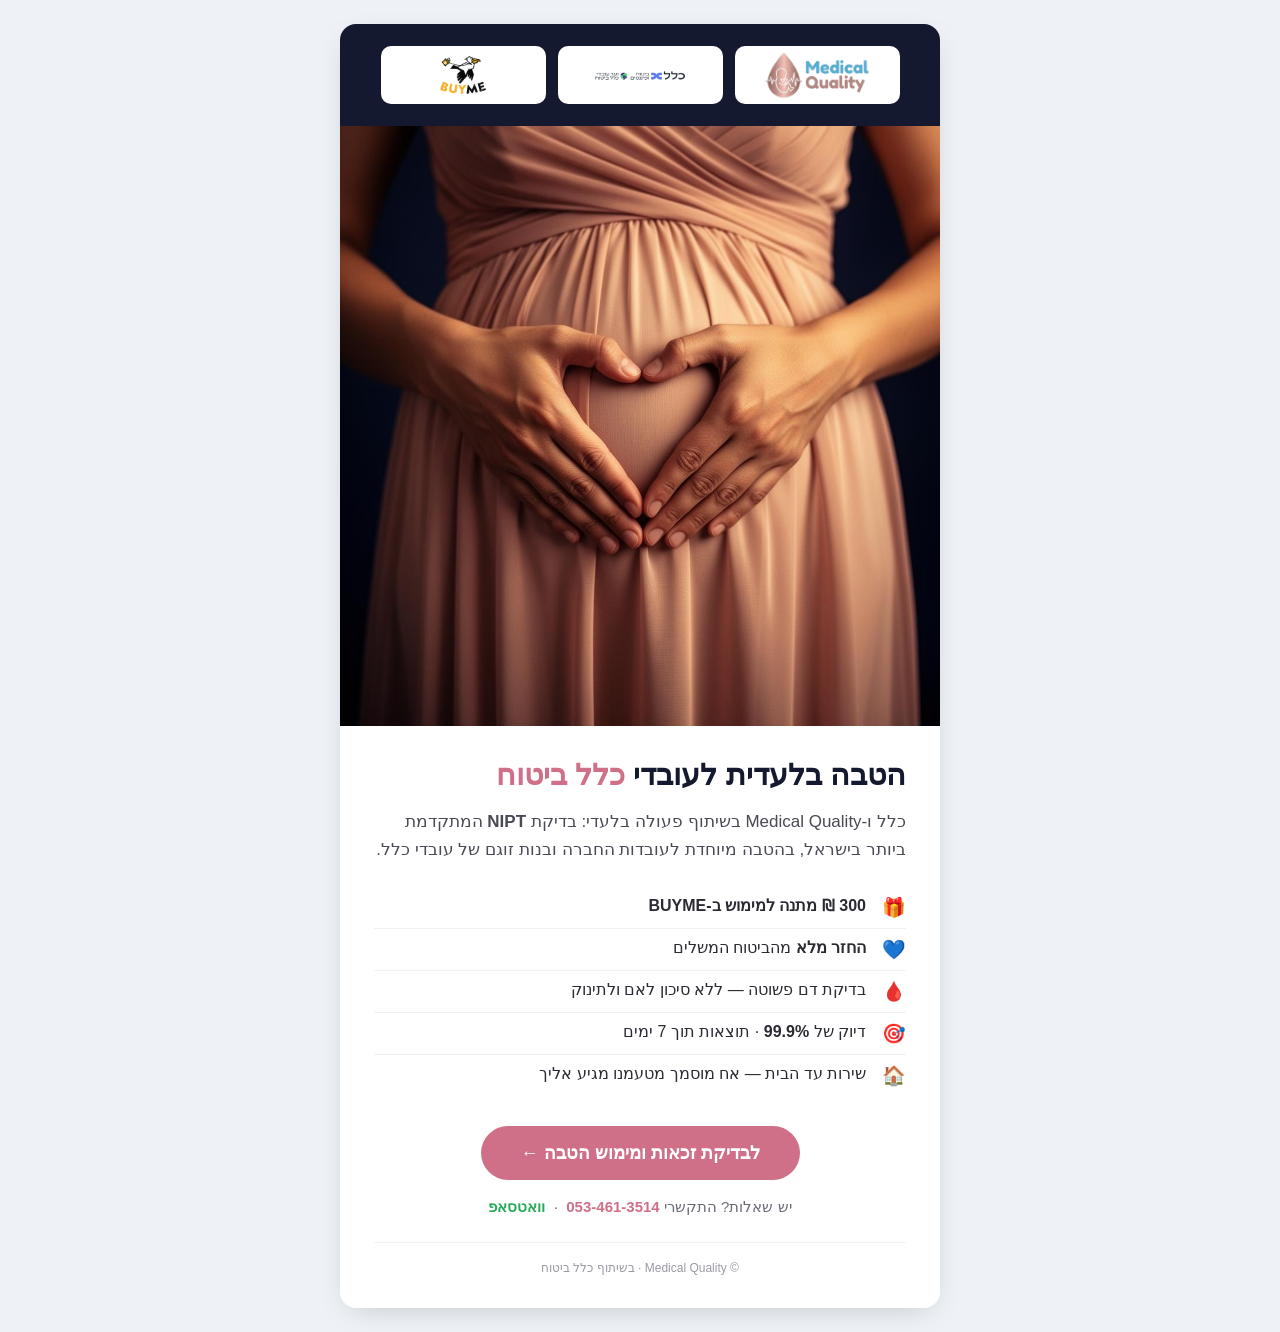
<file: email-clal.html>
<!doctype html>
<html lang="he" dir="rtl">
<head>
<meta charset="utf-8">
<meta name="viewport" content="width=device-width, initial-scale=1">
<meta name="x-apple-disable-message-reformatting">
<title>הטבה בלעדית לעובדי כלל ביטוח</title>
</head>
<body style="margin:0;padding:0;background:#eef1f5;">
  <!-- preheader (hidden) -->
  <div style="display:none;max-height:0;overflow:hidden;opacity:0;color:#eef1f5;font-size:1px;line-height:1px;">
    שיתוף פעולה בלעדי של כלל ו‑Medical Quality · בדיקת NIPT · החזר מלא + 300 ₪ מתנה ל‑BUYME
  </div>

  <table role="presentation" width="100%" cellpadding="0" cellspacing="0" style="background:#eef1f5;">
    <tr><td align="center" style="padding:24px 12px;">

      <table role="presentation" width="600" cellpadding="0" cellspacing="0" style="width:600px;max-width:600px;background:#ffffff;border-radius:16px;overflow:hidden;box-shadow:0 8px 30px -12px rgba(20,25,47,.25);font-family:Arial,'Helvetica Neue',Helvetica,sans-serif;">

        <!-- header / logos (three uniform white cards) -->
        <tr>
          <td align="center" style="background:#14192f;padding:22px 20px;">
            <table role="presentation" dir="rtl" cellpadding="0" cellspacing="0"><tr>
              <td width="165" height="58" align="center" valign="middle" bgcolor="#ffffff" style="background:#ffffff;border-radius:10px;">
                <img src="https://valix007.github.io/MedicalQuality_Lp_Clal/assets/mq-logo-wide.png" width="112" height="54" alt="Medical Quality" style="display:block;">
              </td>
              <td width="12" style="font-size:0;line-height:0;">&nbsp;</td>
              <td width="165" height="58" align="center" valign="middle" bgcolor="#ffffff" style="background:#ffffff;border-radius:10px;">
                <img src="https://valix007.github.io/MedicalQuality_Lp_Clal/assets/clal_white.jpg" width="140" height="15" alt="כלל ביטוח" style="display:block;">
              </td>
              <td width="12" style="font-size:0;line-height:0;">&nbsp;</td>
              <td width="165" height="58" align="center" valign="middle" bgcolor="#ffffff" style="background:#ffffff;border-radius:10px;">
                <img src="https://valix007.github.io/MedicalQuality_Lp_Clal/assets/buyMeLogo.png" width="48" height="48" alt="BUYME" style="display:block;">
              </td>
            </tr></table>
          </td>
        </tr>

        <!-- hero image -->
        <tr>
          <td style="padding:0;">
            <img src="https://valix007.github.io/MedicalQuality_Lp_Clal/assets/hero-pregnant-woman-BCdCmwFh.jpg" width="600" alt="" style="display:block;width:100%;height:auto;">
          </td>
        </tr>

        <!-- headline -->
        <tr>
          <td align="right" dir="rtl" style="padding:30px 34px 0;">
            <h1 style="margin:0;font-size:30px;line-height:1.25;color:#14192f;font-weight:800;">
              הטבה בלעדית לעובדי <span style="color:#cf6f88;">כלל ביטוח</span>
            </h1>
            <p style="margin:14px 0 0;font-size:17px;line-height:1.7;color:#4a4a55;">
              כלל ו‑Medical Quality בשיתוף פעולה בלעדי: בדיקת <strong>NIPT</strong> המתקדמת ביותר בישראל, בהטבה מיוחדת לעובדות החברה ובנות זוגם של עובדי כלל.
            </p>
          </td>
        </tr>

        <!-- benefits -->
        <tr>
          <td style="padding:22px 34px 0;">
            <table role="presentation" dir="rtl" width="100%" cellpadding="0" cellspacing="0" style="font-size:16px;color:#2a2a33;">
              <tr>
                <td width="32" align="right" valign="top" style="padding:9px 0;font-size:19px;">🎁</td>
                <td align="right" valign="top" style="padding:9px 8px 9px 0;"><strong>300 ₪ מתנה למימוש ב‑BUYME</strong></td>
              </tr>
              <tr>
                <td width="32" align="right" valign="top" style="padding:9px 0;font-size:19px;border-top:1px solid #eef1f5;">💙</td>
                <td align="right" valign="top" style="padding:9px 8px 9px 0;border-top:1px solid #eef1f5;"><strong>החזר מלא</strong> מהביטוח המשלים</td>
              </tr>
              <tr>
                <td width="32" align="right" valign="top" style="padding:9px 0;font-size:19px;border-top:1px solid #eef1f5;">🩸</td>
                <td align="right" valign="top" style="padding:9px 8px 9px 0;border-top:1px solid #eef1f5;">בדיקת דם פשוטה — ללא סיכון לאם ולתינוק</td>
              </tr>
              <tr>
                <td width="32" align="right" valign="top" style="padding:9px 0;font-size:19px;border-top:1px solid #eef1f5;">🎯</td>
                <td align="right" valign="top" style="padding:9px 8px 9px 0;border-top:1px solid #eef1f5;">דיוק של <strong>99.9%</strong> · תוצאות תוך 7 ימים</td>
              </tr>
              <tr>
                <td width="32" align="right" valign="top" style="padding:9px 0;font-size:19px;border-top:1px solid #eef1f5;">🏠</td>
                <td align="right" valign="top" style="padding:9px 8px 9px 0;border-top:1px solid #eef1f5;">שירות עד הבית — אח מוסמך מטעמנו מגיע אליך</td>
              </tr>
            </table>
          </td>
        </tr>

        <!-- CTA -->
        <tr>
          <td align="center" style="padding:30px 34px 8px;">
            <table role="presentation" cellpadding="0" cellspacing="0"><tr>
              <td align="center" bgcolor="#cf6f88" style="border-radius:999px;">
                <a href="https://clal.medical-quality.co.il/?utm_source=email&utm_medium=crm&utm_campaign=clal_nipt"
                   style="display:inline-block;padding:16px 40px;font-size:18px;font-weight:800;color:#ffffff;text-decoration:none;border-radius:999px;">
                  לבדיקת זכאות ומימוש הטבה ←
                </a>
              </td>
            </tr></table>
          </td>
        </tr>

        <!-- contact -->
        <tr>
          <td align="center" style="padding:10px 34px 4px;">
            <p dir="rtl" style="margin:0;font-size:15px;color:#6a6a75;">
              יש שאלות? התקשרי
              <a href="tel:+972534613514" dir="ltr" style="color:#cf6f88;text-decoration:none;font-weight:700;direction:ltr;unicode-bidi:embed;display:inline-block;">053-461-3514</a>
              &nbsp;·&nbsp;
              <a href="https://wa.me/972534613514" style="color:#25aa5a;text-decoration:none;font-weight:700;">וואטסאפ</a>
            </p>
          </td>
        </tr>

        <!-- footer -->
        <tr>
          <td style="padding:22px 34px 30px;">
            <hr style="border:none;border-top:1px solid #eef1f5;margin:0 0 16px;">
            <p style="margin:0;font-size:12px;line-height:1.6;color:#9a9aa4;text-align:center;">
              © Medical Quality · בשיתוף כלל ביטוח
            </p>
          </td>
        </tr>

      </table>

    </td></tr>
  </table>
</body>
</html>
</file>
